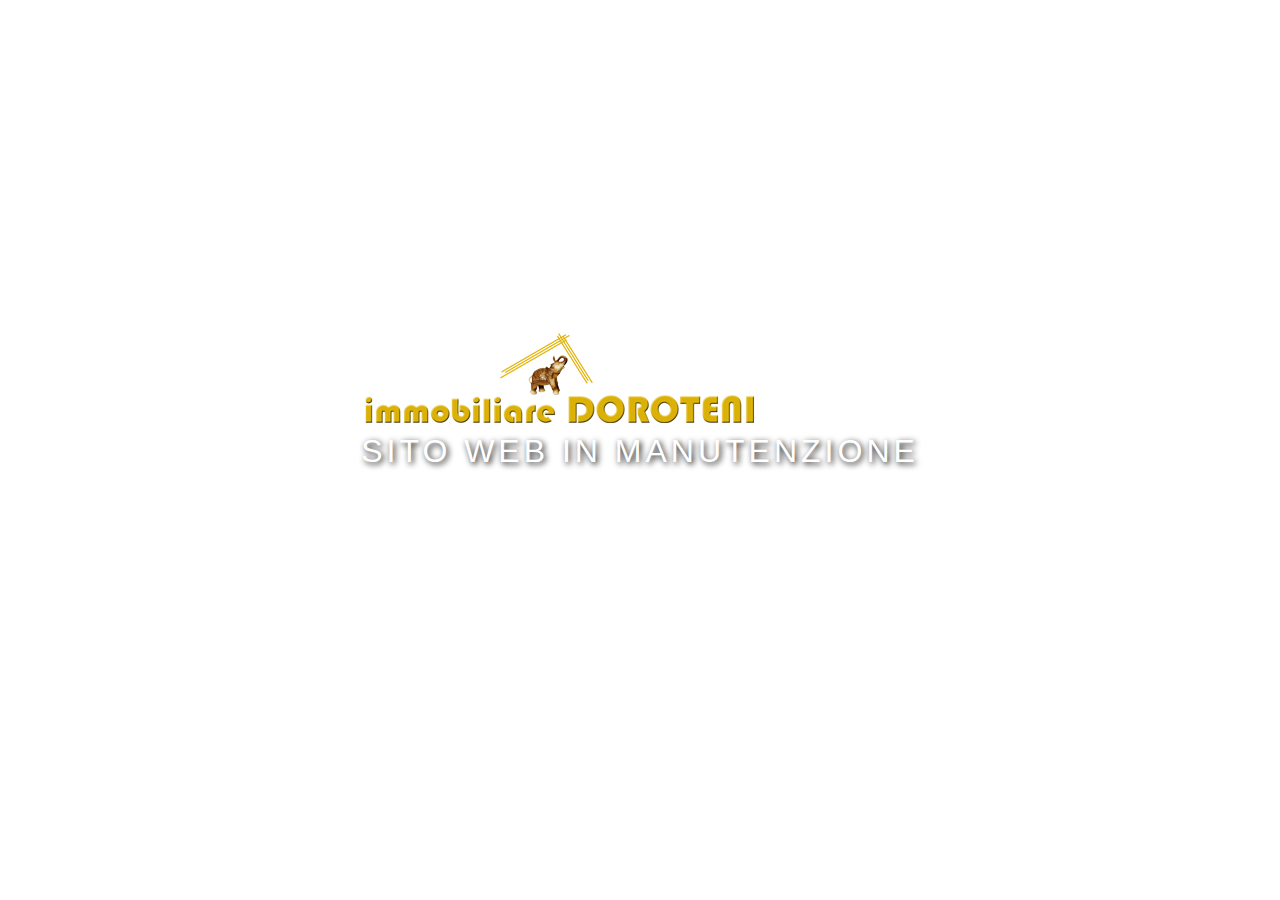
<file: ImmobiliareDoroteniWebApp/index.html>
﻿<!DOCTYPE html>
<html>
<head>
    <meta charset="utf-8" />
    <title>Immobiliare Doroteni</title>
    <link rel="stylesheet" href="css/manutenzione.css">
</head>
<body>
<div class="banner">
    <div class="banner-text">
        <img class="img-responsive" src="img/Logo.png" title="Immobiliare Doroteni" alt="Immobiliare Doroteni" /></a>
        <h3>Sito web in manutenzione</h3>
    </div>
</div>

</body>
</html>
</file>
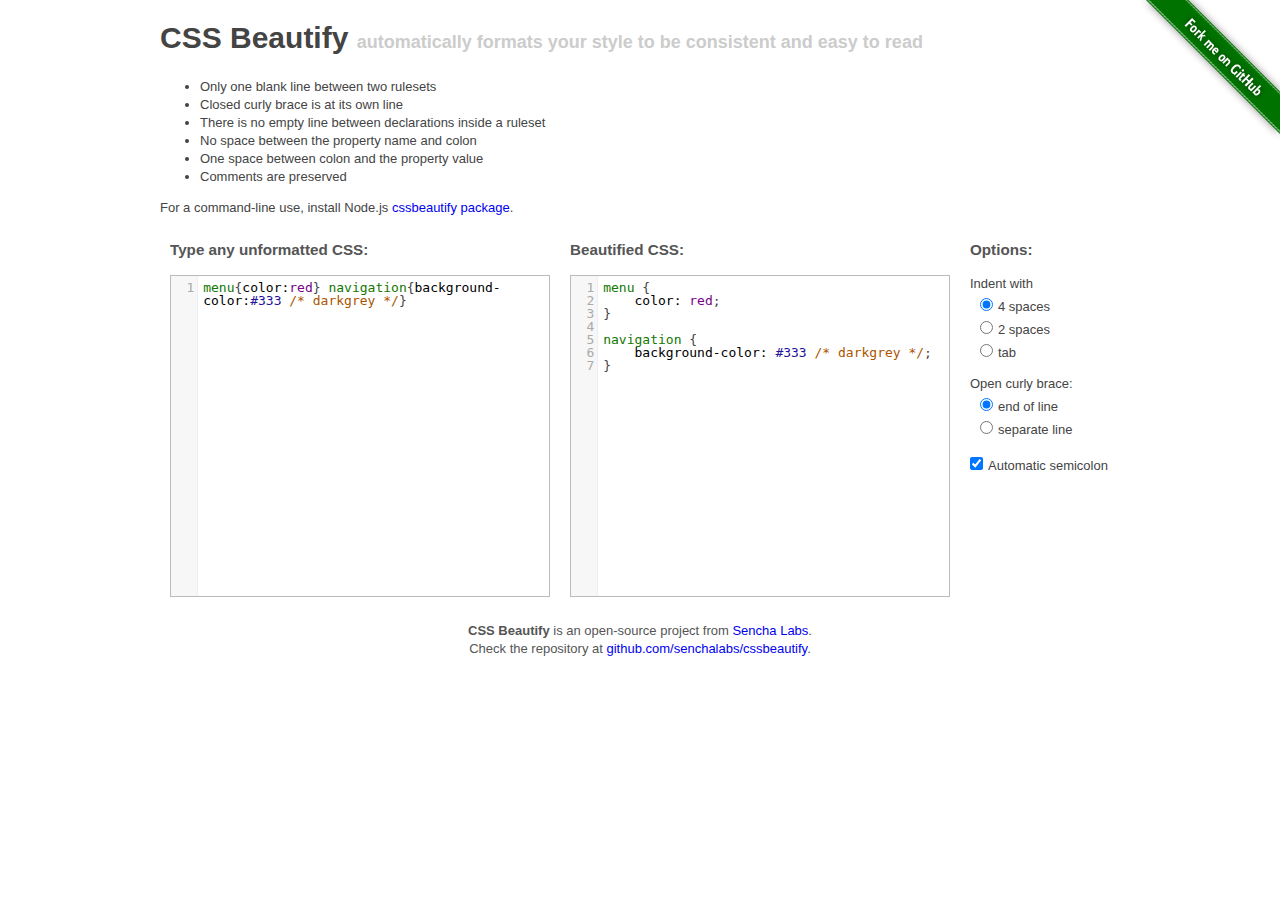
<file: ImmobiliareDoroteniWebApp/Admin/assets/lib/cssbeautify/index.html>
<!DOCTYPE html>
<html lang="en">
<head>
    <meta charset="utf-8">
    <title>CSS Beautify</title>
    <script src="assets/thirdparty/codemirror.js" charset="utf-8"></script>
    <script src="assets/thirdparty/css.js" charset="utf-8"></script>
    <link rel="stylesheet" type="text/css" href="assets/thirdparty/codemirror.css"/>
    <link rel="stylesheet" type="text/css" href="assets/style.css"/>
    <script src="cssbeautify.js" charset="utf-8"></script>
    <script src="assets/format.js" charset="utf-8"></script>
</head>
<body>
<div class="container">

    <h1>CSS Beautify <small>automatically formats your style to be consistent and easy to read</small></h1>
    <ul>
        <li>Only one blank line between two rulesets</li>
        <li>Closed curly brace is at its own line</li>
        <li>There is no empty line between declarations inside a ruleset</li>
        <li>No space between the property name and colon</li>
        <li>One space between colon and the property value</li>
        <li>Comments are preserved</li>
    </ul>

    <p>For a command-line use, install Node.js <a href="https://npmjs.org/package/cssbeautify">cssbeautify package</a>.</p>

    <div class="raw">
        <h3>Type any unformatted CSS:</h3>
        <textarea id="raw" rows="22" autofocus="autofocus" spellcheck="false" onChange='format()' onKeyDown='format()'>menu{color:red} navigation{background-color:#333 /* darkgrey */}</textarea>
    </div>

    <div class="formatted">
        <h3>Beautified CSS:</h3>
        <textarea id="beautified" rows="22" readonly></textarea>
    </div>

    <div class="options">
        <h3>Options:</h3>
        <p>Indent with<br>
        <label><input checked type="radio" name="indent" id="fourspaces" value="fourspaces" onChange='format()'>4 spaces</label><br>
        <label><input type="radio" name="indent" id="twospaces" value="twospaces" onChange='format()'>2 spaces</label><br>
        <label><input type="radio" name="indent" id="tab" value="tab" onChange='format()'>tab</label>
        </p>
        <p>Open curly brace:<br>
        <label><input checked type="radio" name="openbrace" id="openbrace-end-of-line" onChange='format()'>end of line</label><br>
        <label><input type="radio" name="openbrace" id="openbrace-separate-line" onChange='format()'>separate line</label>
        </p>
        <p><label><input checked type="checkbox" name="autosemicolon" id="autosemicolon" onChange='format()'>Automatic semicolon</label></p>
    </div>

    <br clear="all"/>
    <div class="footer"><strong>CSS Beautify</strong> is an open-source project from <a href="http://senchalabs.org">Sencha Labs</a>.<br>Check the repository at <a href="http://github.com/senchalabs/cssbeautify">github.com/senchalabs/cssbeautify</a>.</div>

  <p><a href="http://github.com/senchalabs/cssbeautify"><img style="position: absolute; top: 0; right: 0; border: 0;" src="images/ribbon.png" alt="Fork me on GitHub"></a></p>
  </div>

  <script type="text/javascript">

    if ('senchalabs.github.com' == document.location.hostname) {

      var _gaq = _gaq || [];
      _gaq.push(['_setAccount', 'UA-1396058-12']);
      _gaq.push(['_trackPageview']);

      (function() {
        var ga = document.createElement('script'); ga.type = 'text/javascript'; ga.async = true;
        ga.src = ('https:' == document.location.protocol ? 'https://ssl' : 'http://www') + '.google-analytics.com/ga.js';
        var s = document.getElementsByTagName('script')[0]; s.parentNode.insertBefore(ga, s);
      })();

    }

  </script>

</body>

</html>
</file>
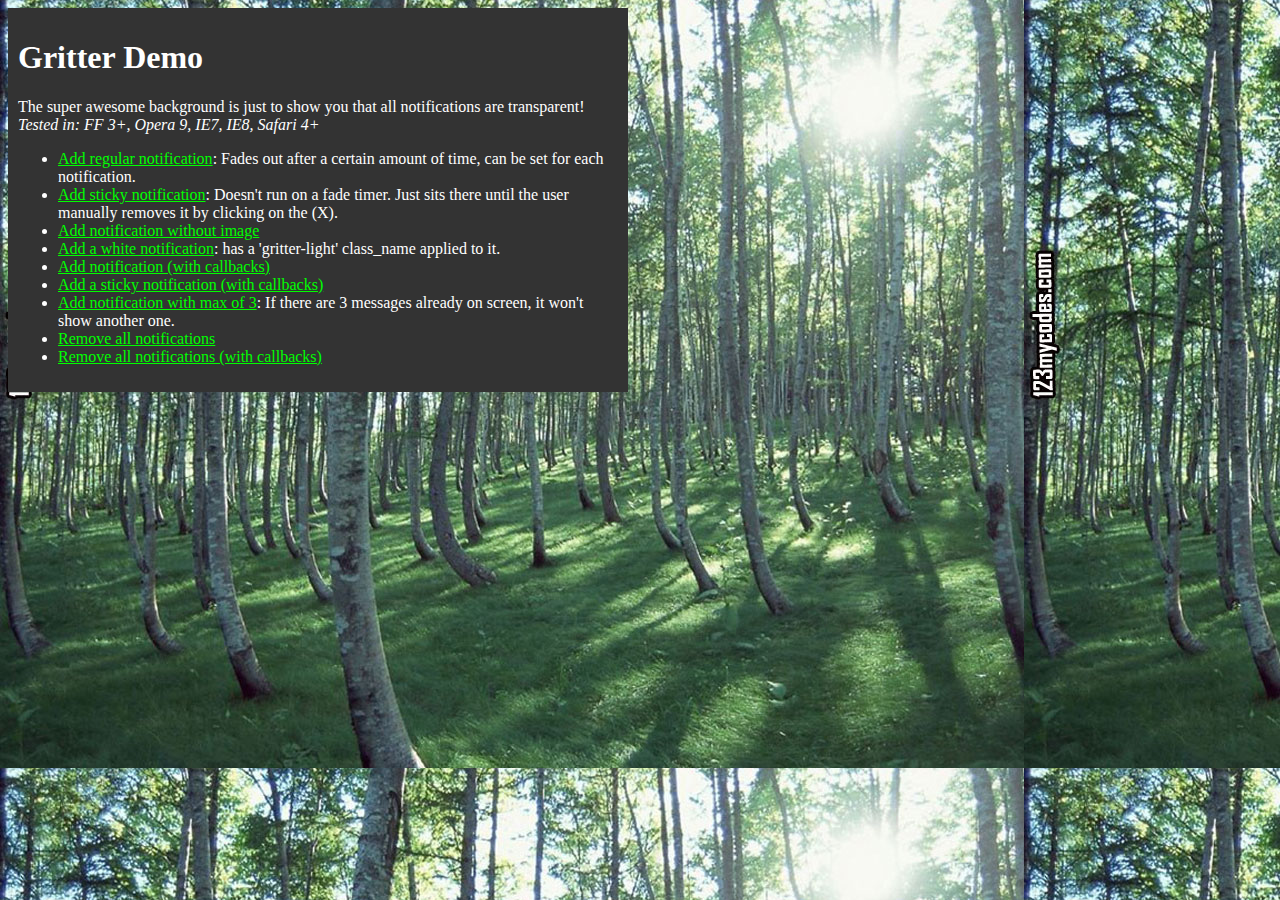
<file: ImmobiliareDoroteniWebApp/Admin/assets/lib/gritter/index.html>
<!DOCTYPE html PUBLIC "-//W3C//DTD XHTML 1.0 Transitional//EN" "http://www.w3.org/TR/xhtml1/DTD/xhtml1-transitional.dtd">
<html xmlns="http://www.w3.org/1999/xhtml">
<head>
<title>Gritter demo for jQuery - boedesign.com</title>
<meta http-equiv="Content-Type" content="text/html; charset=utf-8" />
<link rel="stylesheet" type="text/css" href="css/jquery.gritter.css" />
<script type="text/javascript" src="http://www.google.com/jsapi"></script>
<script type="text/javascript">google.load('jquery', '1.7.1');</script>
<script type="text/javascript" src="js/jquery.gritter.js"></script>
<style type="text/css">
	body {
		background:#222 url(images/trees.jpg);
		color:#fff;
	}
	a {
		color:#00ff00;
	}
	#container {
		width:600px;
		background:#333;
		padding:10px;
	}
</style>
</head>


<body>
<div id="container">
	<h1>Gritter Demo</h1>
	<p>
		The super awesome background is just to show you that all notifications are transparent!
		<em>Tested in: FF 3+, Opera 9, IE7, IE8, Safari 4+</em>
	</p>
	<ul>
		<li>
			<a href="#" id="add-regular">Add regular notification</a>: Fades out after a certain amount of time, can be set for each notification.
		</li>
		<li>
			<a href="#" id="add-sticky">Add sticky notification</a>: Doesn't run on a fade timer.  Just sits there until the user manually removes it by clicking on the (X).
		</li>
		<li>
			<a href="#" id="add-without-image">Add notification without image</a>
		</li>
        <li>
            <a href="#" id="add-gritter-light">Add a white notification</a>: has a 'gritter-light' class_name applied to it.
        </li>
		<li>
			<a href="#" id="add-with-callbacks">Add notification (with callbacks)</a>
		</li>
		<li>
			<a href="#" id="add-sticky-with-callbacks">Add a sticky notification (with callbacks)</a>
		</li>
        <li>
            <a href="#" id="add-max">Add notification with max of 3</a>: If there are 3 messages already on screen, it won't show another one.
        </li>
		<li>
			<a href="#" id="remove-all">Remove all notifications</a>
		</li>
		<li>
			<a href="#" id="remove-all-with-callbacks">Remove all notifications (with callbacks)</a>
		</li>
	</ul>
</div>

<script type="text/javascript">

	$(function(){

		// global setting override
        /*
		$.extend($.gritter.options, {
		    class_name: 'gritter-light', // for light notifications (can be added directly to $.gritter.add too)
		    position: 'bottom-left', // possibilities: bottom-left, bottom-right, top-left, top-right
			fade_in_speed: 100, // how fast notifications fade in (string or int)
			fade_out_speed: 100, // how fast the notices fade out
			time: 3000 // hang on the screen for...
		});
        */

		$('#add-sticky').click(function(){

			var unique_id = $.gritter.add({
				// (string | mandatory) the heading of the notification
				title: 'This is a sticky notice!',
				// (string | mandatory) the text inside the notification
				text: 'Lorem ipsum dolor sit amet, consectetur adipiscing elit. Vivamus eget tincidunt velit. Cum sociis natoque penatibus et <a href="#" style="color:#ccc">magnis dis parturient</a> montes, nascetur ridiculus mus.',
				// (string | optional) the image to display on the left
				image: 'http://s3.amazonaws.com/twitter_production/profile_images/132499022/myface_bigger.jpg',
				// (bool | optional) if you want it to fade out on its own or just sit there
				sticky: true,
				// (int | optional) the time you want it to be alive for before fading out
				time: '',
				// (string | optional) the class name you want to apply to that specific message
				class_name: 'my-sticky-class'
			});

			// You can have it return a unique id, this can be used to manually remove it later using
			/*
			setTimeout(function(){

				$.gritter.remove(unique_id, {
					fade: true,
					speed: 'slow'
				});

			}, 6000)
			*/

			return false;

		});

		$('#add-regular').click(function(){

			$.gritter.add({
				// (string | mandatory) the heading of the notification
				title: 'This is a regular notice!',
				// (string | mandatory) the text inside the notification
				text: 'This will fade out after a certain amount of time. Vivamus eget tincidunt velit. Cum sociis natoque penatibus et <a href="#" style="color:#ccc">magnis dis parturient</a> montes, nascetur ridiculus mus.',
				// (string | optional) the image to display on the left
				image: 'http://a0.twimg.com/profile_images/59268975/jquery_avatar_bigger.png',
				// (bool | optional) if you want it to fade out on its own or just sit there
				sticky: false,
				// (int | optional) the time you want it to be alive for before fading out
				time: ''
			});

			return false;

		});

        $('#add-max').click(function(){

            $.gritter.add({
                // (string | mandatory) the heading of the notification
                title: 'This is a notice with a max of 3 on screen at one time!',
                // (string | mandatory) the text inside the notification
                text: 'This will fade out after a certain amount of time. Vivamus eget tincidunt velit. Cum sociis natoque penatibus et <a href="#" style="color:#ccc">magnis dis parturient</a> montes, nascetur ridiculus mus.',
                // (string | optional) the image to display on the left
                image: 'http://a0.twimg.com/profile_images/59268975/jquery_avatar_bigger.png',
                // (bool | optional) if you want it to fade out on its own or just sit there
                sticky: false,
                // (function) before the gritter notice is opened
                before_open: function(){
                    if($('.gritter-item-wrapper').length == 3)
                    {
                        // Returning false prevents a new gritter from opening
                        return false;
                    }
                }
            });

            return false;

        });

		$('#add-without-image').click(function(){

			$.gritter.add({
				// (string | mandatory) the heading of the notification
				title: 'This is a notice without an image!',
				// (string | mandatory) the text inside the notification
				text: 'This will fade out after a certain amount of time. Vivamus eget tincidunt velit. Cum sociis natoque penatibus et <a href="#" style="color:#ccc">magnis dis parturient</a> montes, nascetur ridiculus mus.'
			});

			return false;
		});

        $('#add-gritter-light').click(function(){

            $.gritter.add({
                // (string | mandatory) the heading of the notification
                title: 'This is a light notification',
                // (string | mandatory) the text inside the notification
                text: 'Just add a "gritter-light" class_name to your $.gritter.add or globally to $.gritter.options.class_name',
                class_name: 'gritter-light'
            });

            return false;
        });

		$('#add-with-callbacks').click(function(){

			$.gritter.add({
				// (string | mandatory) the heading of the notification
				title: 'This is a notice with callbacks!',
				// (string | mandatory) the text inside the notification
				text: 'The callback is...',
				// (function | optional) function called before it opens
				before_open: function(){
					alert('I am called before it opens');
				},
				// (function | optional) function called after it opens
				after_open: function(e){
					alert("I am called after it opens: \nI am passed the jQuery object for the created Gritter element...\n" + e);
				},
				// (function | optional) function called before it closes
				before_close: function(e, manual_close){
                    var manually = (manual_close) ? 'The "X" was clicked to close me!' : '';
					alert("I am called before it closes: I am passed the jQuery object for the Gritter element... \n" + manually);
				},
				// (function | optional) function called after it closes
				after_close: function(e, manual_close){
                    var manually = (manual_close) ? 'The "X" was clicked to close me!' : '';
					alert('I am called after it closes. ' + manually);
				}
			});

			return false;
		});

		$('#add-sticky-with-callbacks').click(function(){

			$.gritter.add({
				// (string | mandatory) the heading of the notification
				title: 'This is a sticky notice with callbacks!',
				// (string | mandatory) the text inside the notification
				text: 'Sticky sticky notice.. sticky sticky notice...',
				// Stickeh!
				sticky: true,
				// (function | optional) function called before it opens
				before_open: function(){
					alert('I am a sticky called before it opens');
				},
				// (function | optional) function called after it opens
				after_open: function(e){
					alert("I am a sticky called after it opens: \nI am passed the jQuery object for the created Gritter element...\n" + e);
				},
				// (function | optional) function called before it closes
				before_close: function(e){
					alert("I am a sticky called before it closes: I am passed the jQuery object for the Gritter element... \n" + e);
				},
				// (function | optional) function called after it closes
				after_close: function(){
					alert('I am a sticky called after it closes');
				}
			});

			return false;

		});

		$("#remove-all").click(function(){

			$.gritter.removeAll();
			return false;

		});

		$("#remove-all-with-callbacks").click(function(){

			$.gritter.removeAll({
				before_close: function(e){
					alert("I am called before all notifications are closed.  I am passed the jQuery object containing all  of Gritter notifications.\n" + e);
				},
				after_close: function(){
					alert('I am called after everything has been closed.');
				}
			});
			return false;

		});


	});
</script>

</body>
</html>
</file>
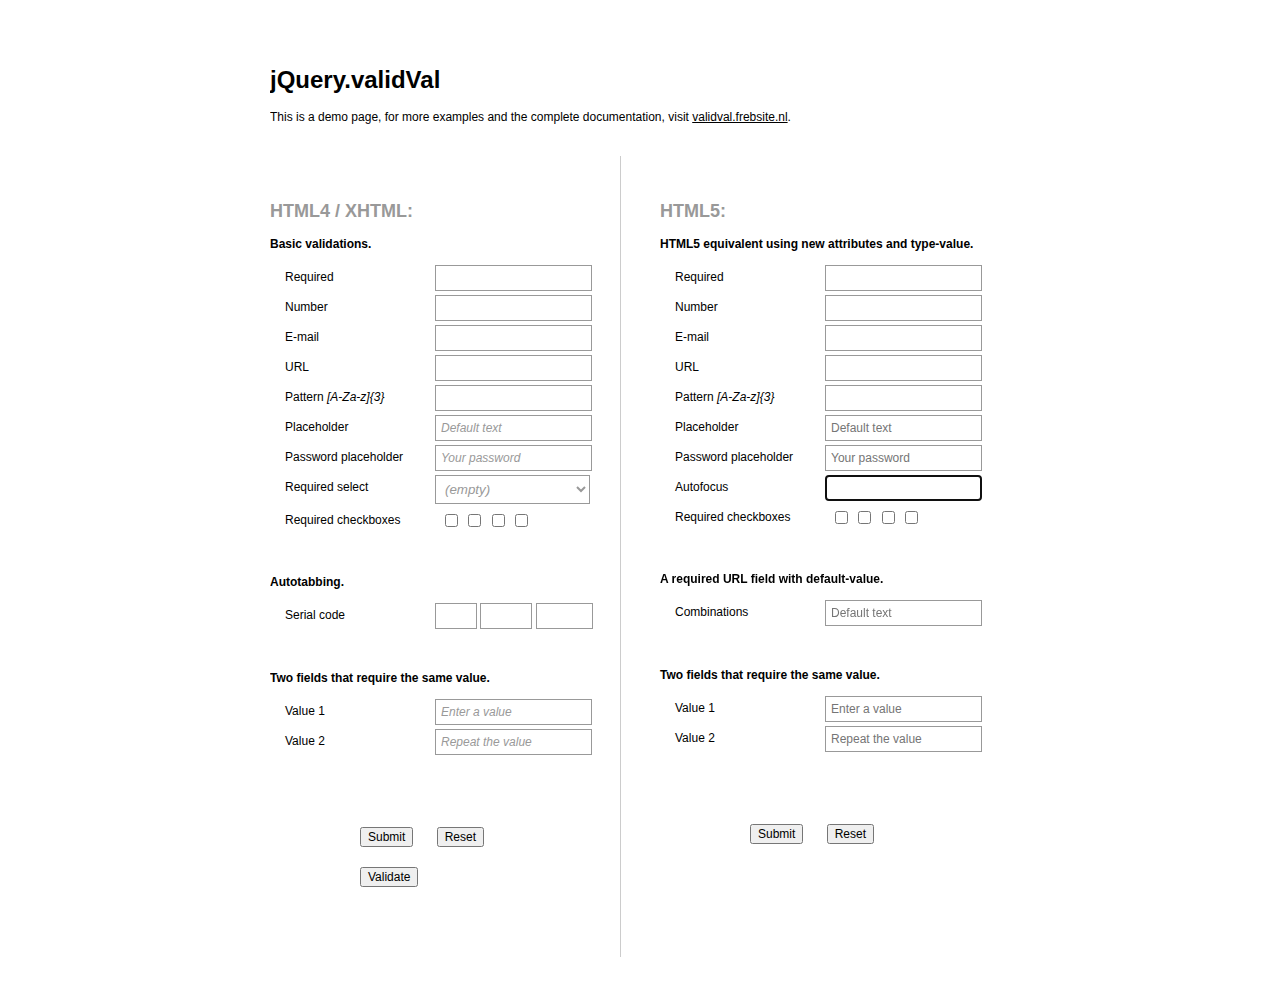
<file: ImmobiliareDoroteniWebApp/Admin/assets/lib/validVal/index.html>
<!DOCTYPE html><html xmlns="http://www.w3.org/1999/xhtml">	<head>		<meta http-equiv="content-type" content="text/html;charset=iso-8859-1" />		<title>validVal</title>		<script type="text/javascript" src="http://code.jquery.com/jquery-1.9.1.js"></script>		<script type="text/javascript" src="src/js/jquery.validVal.js"></script>		<script type="text/javascript" src="src/js/jquery.validVal-customValidations.js"></script>		<script type="text/javascript" src="src/js/jquery.validVal-debugger.js"></script>		<script type="text/javascript">			$(function() {				$('form[name="form1"]').validVal().validValDebug();				$('form[name="form2"]').validVal();			});		</script>		<style type="text/css" media="all">			* {				color: #000;			}			input[type='text'],			input[type='password'],			input[type='number'],			input[type='email'],			input[type='url'],			textarea, select			{ 				background-color: #fff; 				border: solid 1px #999;				width: 145px;				padding: 5px;			}			textarea			{				height: 100px; 			}			select			{ 				width: 155px; 			}			input[maxlength='3'] {	width: 30px;	}			input[maxlength='4'] {	width: 40px;	}			input[maxlength='5'] {	width: 45px;	}			input[type='text'].focus,			input[type='password'].focus,			input[type='number'].focus,			input[type='email'].focus,			input[type='url'].focus,			textarea.focus,			select.focus			{ 				border-color: #000; 			}			input[type='text'].inactive,			input[type='number'].inactive,			input[type='email'].inactive,			input[type='url'].inactive,			textarea.inactive,			select.inactive,			option.inactive			{				color: #999;				font-style: italic;			}			input[type='text'].invalid,			input[type='password'].invalid,			input[type='number'].invalid,			input[type='email'].invalid,			input[type='url'].invalid, 			textarea.invalid, select.invalid			{				border-color: red;			}						span.checkbox-container			{				border: 1px solid transparent;				display: block;				width: 145px;				padding: 2px 5px;				float: left;			}			span.checkbox-container.invalid			{				border-color: red;			}			select.inactive option			{				color: #000;				font-style: normal;			}			select option.inactive,			select.inactive option.inactive			{				color: #999;				font-style: italic;			}						input[type='submit'] 			{				margin: 0 20px 0 90px;			}			body, p, input			{				font-family: Arial, Helvetica, sans-serif;				font-size: 12px;			}			h2 			{				color: #999;			}			body > div 			{				width: 740px;				margin: 50px auto 0 auto;				overflow: hidden;			}			.column			{				padding: 30px 0 50px 0;				margin: 20px 0;				width: 350px;				float: left;			}			.column.right			{				float: right;			}			.column.left			{				border-right: 1px solid #ccc;			}			.column div			{				padding: 2px 0;			}			.column div:after			{				content: '';				display: block;				clear: both;			}			label			{				width: 150px;				padding: 5px 0 0 15px;				display: block;				float: left;			}		</style>	</head>	<body>		<div>			<h1>jQuery.validVal</h1>			<p>This is a demo page, for more examples and the complete documentation, visit <a href="http://validval.frebsite.nl" target="_blank">validval.frebsite.nl</a>.</p>			<form class="column left" name="form1">				<h2>HTML4 / XHTML:</h2>				<p><strong>Basic validations.</strong></p>				<div>					<label for="i1">Required</label>					<input id="i1" name="required" type="text" value="" class="required" size="24" />				</div>				<div>					<label for="i2">Number</label>					<input id="i2" name="number" type="text" value="" class="number" size="24" />				</div>				<div>					<label for="i3">E-mail</label>					<input id="i3" name="email" type="text" value="" class="email" size="24" />				</div>				<div>					<label for="i4">URL</label>					<input id="i4" name="url" type="text" value="" class="url" size="24" />				</div>				<div>					<label for="i5">Pattern <em>[A-Za-z]{3}</em></label>					 <input id="i5" name="pattern" type="text" value="" alt="/[A-Za-z]{3}/" class="pattern" size="24" />				</div>				<div>					<label for="i6">Placeholder</label>					<input id="i6" name="placeholder" type="text" value="Default text" class="placeholder" size="24" />				</div>				<div>					<label for="i7">Password placeholder</label>					<input id="i7" name="password" type="password" value="Your password" class="placeholder" size="24" />				</div>				<div>					<label for="i8">Required select</label>					<select id="i8" class="required placeholder" name="select" size="1">						<option value="">(empty)</option>						<option value="a">A</option>						<option value="b">B</option>						<option value="c">C</option>						<option value="d">D</option>					</select>				</div>				<div>					<label for="i9">Required checkboxes</label>					<span class="checkbox-container">						<input type="checkbox" class="requiredgroup:cbx" name="cbx1" value="a" id="i9" />						<input type="checkbox" class="requiredgroup:cbx" name="cbx2" value="b" />						<input type="checkbox" class="requiredgroup:cbx" name="cbx3" value="c" />						<input type="checkbox" class="requiredgroup:cbx" name="cbx4" value="d" />					</span>				</div>				<br />				<br />				<p><strong>Autotabbing.</strong></p>				<div>					<label for="i10">Serial code</label>					<input name="serial1" type="text" value="" size="3" maxlength="3" tabindex="1" class="autotab" id="i10" />					<input name="serial2" type="text" value="" size="4" maxlength="4" tabindex="2" class="autotab" />					<input name="serial3" type="text" value="" size="5" maxlength="5" tabindex="3" />				</div>				<br />				<br />				<p><strong>Two fields that require the same value.</strong></p>				<div>					<label for="i11">Value 1</label>					<input id="i11" name="value1" type="text" value="Enter a value" class="placeholder" size="24" />				</div>				<div>					<label for="i12">Value 2</label>					<input id="i12" name="value2" type="text" value="Repeat the value" class="placeholder corresponding:value1" size="24" />				</div>				<br />				<br />				<br />				<br />				<br />				<input type="submit" value="Submit" />				<input type="reset" value="Reset" />			</form>			<form class="column right" name="form2">				<h2>HTML5:</h2>				<p><strong>HTML5 equivalent using new attributes and type-value.</strong></p>				<div>					<label for="i51">Required</label>					<input id="i51" name="required5" required type="text" value="" size="24" />				</div>				<div>					<label for="i52">Number</label>					<input id="i52" name="number5" type="number" value="" size="24" />				</div>				<div>					<label for="i53">E-mail</label>					<input id="i53" name="email5" type="email" value="" size="24" />				</div>				<div>					<label for="i54">URL</label>					<input id="i54" name="url5" type="url" value="" size="24" />				</div>				<div>					<label for="i55">Pattern <em>[A-Za-z]{3}</em></label>					<input id="i55" name="pattern5" pattern="[A-Za-z]{3}" type="text" value="" size="24" />				</div>				<div>					<label for="i56">Placeholder</label>					<input id="i56" name="placeholder5" placeholder="Default text" type="text" value="" size="24" />				</div>				<div>					<label for="i57">Password placeholder</label>					<input id="i57" name="password5" placeholder="Your password" type="password" value="" size="24" />				</div>				<div>					<label for="i58">Autofocus</label>					<input id="i58" name="autofocus5" autofocus type="text" value="" size="24" />				</div>				<div>					<label for="i59">Required checkboxes</label>					<span class="checkbox-container">						<input type="checkbox" data-vv-requiredgroup="cbx5" name="cbx51" value="a" id="i59" />						<input type="checkbox" data-vv-requiredgroup="cbx5" name="cbx52" value="b" />						<input type="checkbox" data-vv-requiredgroup="cbx5" name="cbx53" value="c" />						<input type="checkbox" data-vv-requiredgroup="cbx5" name="cbx54" value="d" />					</span>				</div>				<br />				<br />					<p><strong>A required URL field with default-value.</strong></p>					<div>						<label for="i60">Combinations</label>						<input id="i60" name="combinations5" type="url" placeholder="Default text" required size="24" />					</div>				<br />				<br />				<p><strong>Two fields that require the same value.</strong></p>				<div>					<label for="i61">Value 1</label>					<input id="i61" name="value51" type="text" placeholder="Enter a value" value="" size="24" />				</div>				<div>					<label for="i62">Value 2</label>					<input id="i62" name="value52" type="text" placeholder="Repeat the value" value="" data-vv-corresponding="value51" size="24" />				</div>				<br />				<br />				<br />				<br />				<br />				<input type="submit" value="Submit" />				<input type="reset" value="Reset" />			</form>		</div>	</body></html>
</file>
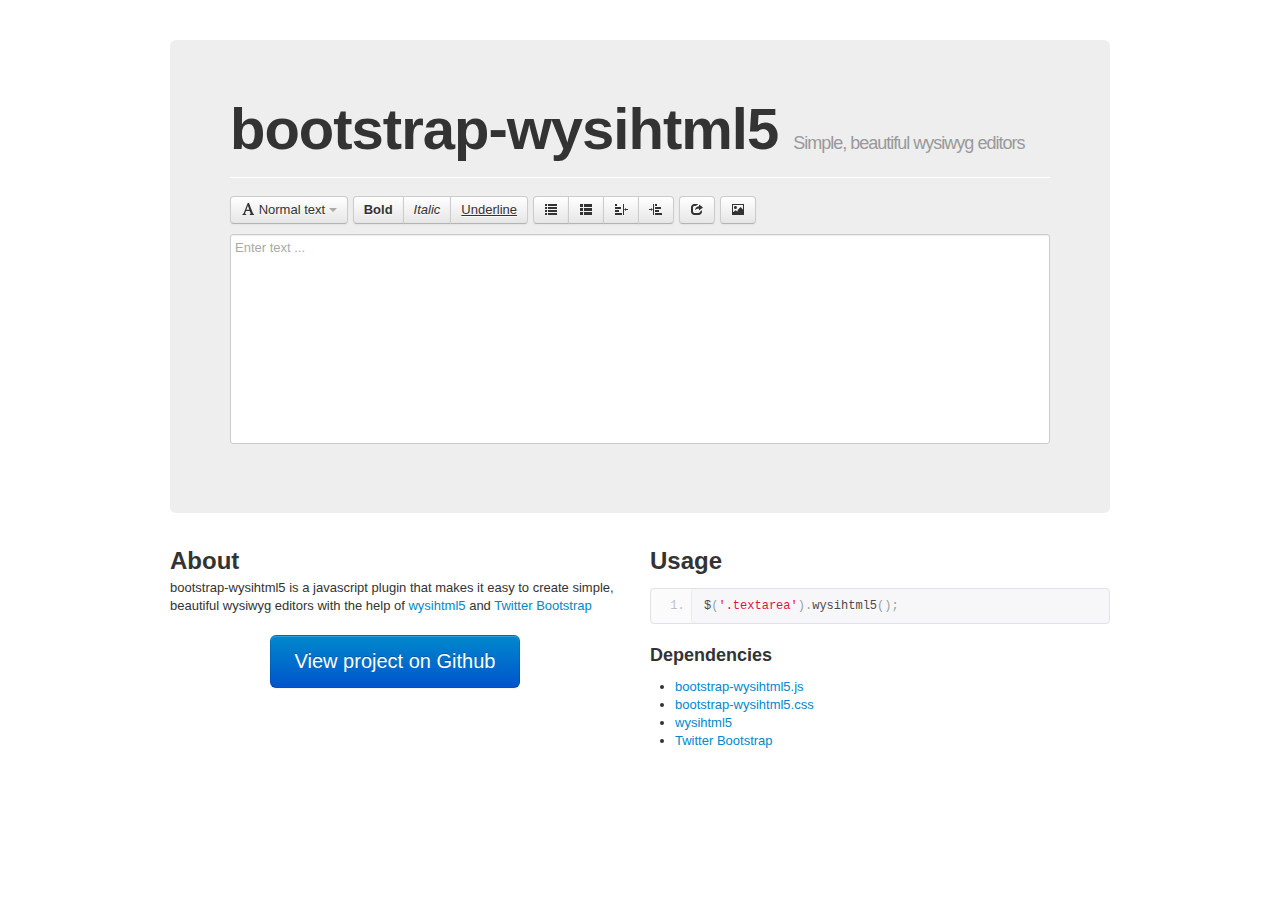
<file: ImmobiliareDoroteniWebApp/Admin/assets/lib/wysihtml5/index.html>
<!DOCTYPE html>
<html>
<head>
<meta http-equiv="X-UA-Compatible" content="IE=Edge">
<meta charset="utf-8">

<title>bootstrap-wysihtml5</title>


<link rel="stylesheet" type="text/css" href="lib/css/bootstrap.min.css"></link>
<link rel="stylesheet" type="text/css" href="lib/css/prettify.css"></link>
<link rel="stylesheet" type="text/css" href="src/bootstrap-wysihtml5.css"></link>

<style type="text/css" media="screen">
	.btn.jumbo {
		font-size: 20px;
		font-weight: normal;
		padding: 14px 24px;
		margin-right: 10px;
		-webkit-border-radius: 6px;
		-moz-border-radius: 6px;
		border-radius: 6px;
	}
</style>

<script type="text/javascript">

  var _gaq = _gaq || [];
  _gaq.push(['_setAccount', 'UA-30181385-1']);
  _gaq.push(['_trackPageview']);

  (function() {
    var ga = document.createElement('script'); ga.type = 'text/javascript'; ga.async = true;
    ga.src = ('https:' == document.location.protocol ? 'https://ssl' : 'http://www') + '.google-analytics.com/ga.js';
    var s = document.getElementsByTagName('script')[0]; s.parentNode.insertBefore(ga, s);
  })();

</script>
</head>
<body>
<div class="container">
	<div class="hero-unit" style="margin-top:40px">
		<h1 style="font-size:58px">bootstrap-wysihtml5 <small>Simple, beautiful wysiwyg editors</small></h1>
		<hr/>
		<textarea class="textarea" placeholder="Enter text ..." style="width: 810px; height: 200px"></textarea>
	</div>
	
	<div class="row">
		<div class="span6">
	        <h2>About</h2>
	        <p>
				bootstrap-wysihtml5 is a javascript plugin that makes it easy to create simple, beautiful wysiwyg editors with the help of <a href="https://github.com/xing/wysihtml5">wysihtml5</a> and <a href="http://twitter.github.com/bootstrap/">Twitter Bootstrap</a>
			</p>
			
			<p style="text-align:center; margin-top:20px">
				<a class="btn btn-large btn-primary jumbo" href="https://github.com/jhollingworth/bootstrap-wysihtml5/">View project on Github</a>
			</p>
		</div>
		<div class="span6" >
			<h2>Usage</h2>


		    <p>
				<pre class="prettyprint linenums">$('.textarea').wysihtml5();</pre>     
			</p>
		
			<h3>Dependencies</h3>
	        <p>
				<ul>
					<li><a href="https://raw.github.com/jhollingworth/bootstrap-wysihtml5/master/src/bootstrap-wysihtml5.js">bootstrap-wysihtml5.js</a></li>
					<li><a href="https://raw.github.com/jhollingworth/bootstrap-wysihtml5/master/src/bootstrap-wysihtml5.css">bootstrap-wysihtml5.css</a></li>
					<li><a href="https://github.com/xing/wysihtml5">wysihtml5</a></li>
					<li><a href="http://twitter.github.com/bootstrap/">Twitter Bootstrap</a></li>
				</ul>
	    	</p> 
		</div>
	</div>
</div>


<script src="lib/js/wysihtml5-0.3.0.js"></script>
<script src="lib/js/jquery-1.7.2.min.js"></script>
<script src="lib/js/prettify.js"></script>
<script src="lib/js/bootstrap.min.js"></script>
<script src="src/bootstrap-wysihtml5.js"></script>

<script>
	$('.textarea').wysihtml5();
</script>

<script type="text/javascript" charset="utf-8">
	$(prettyPrint);
</script>

</body>
</html>
</file>
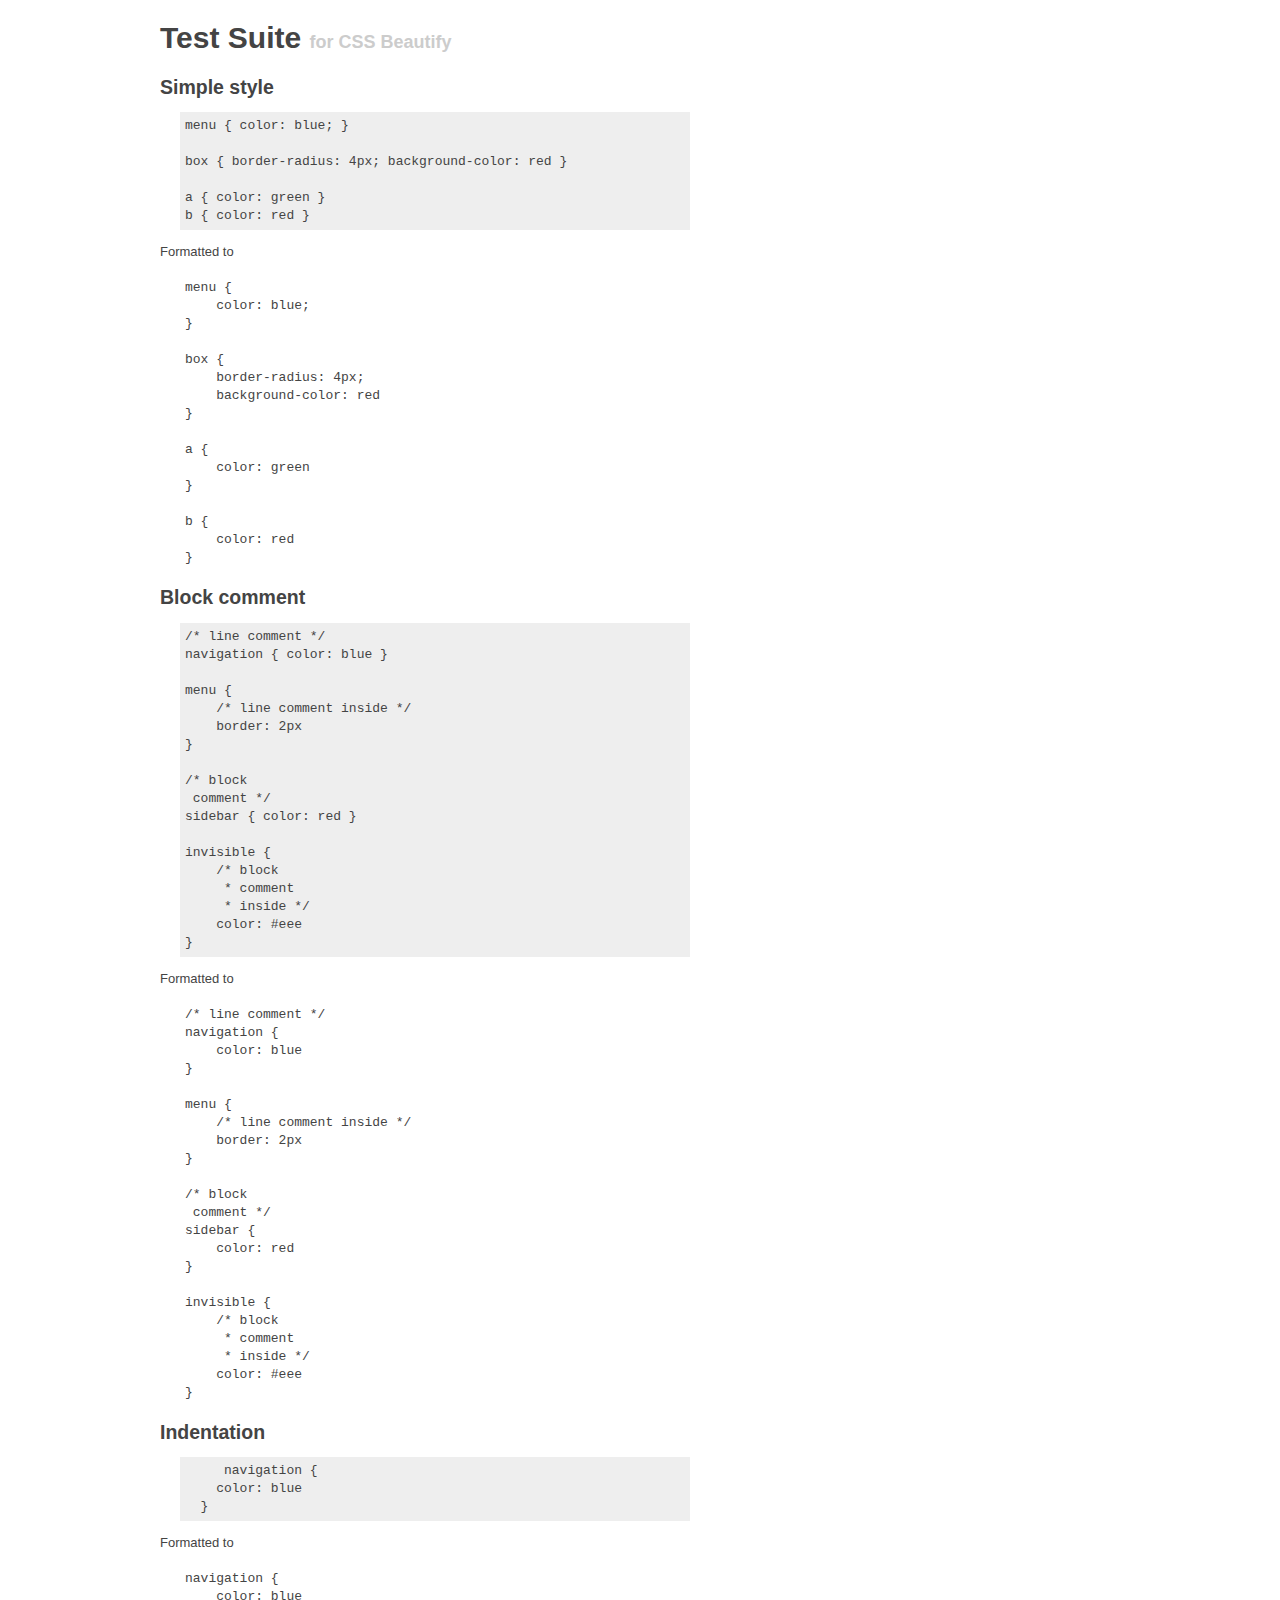
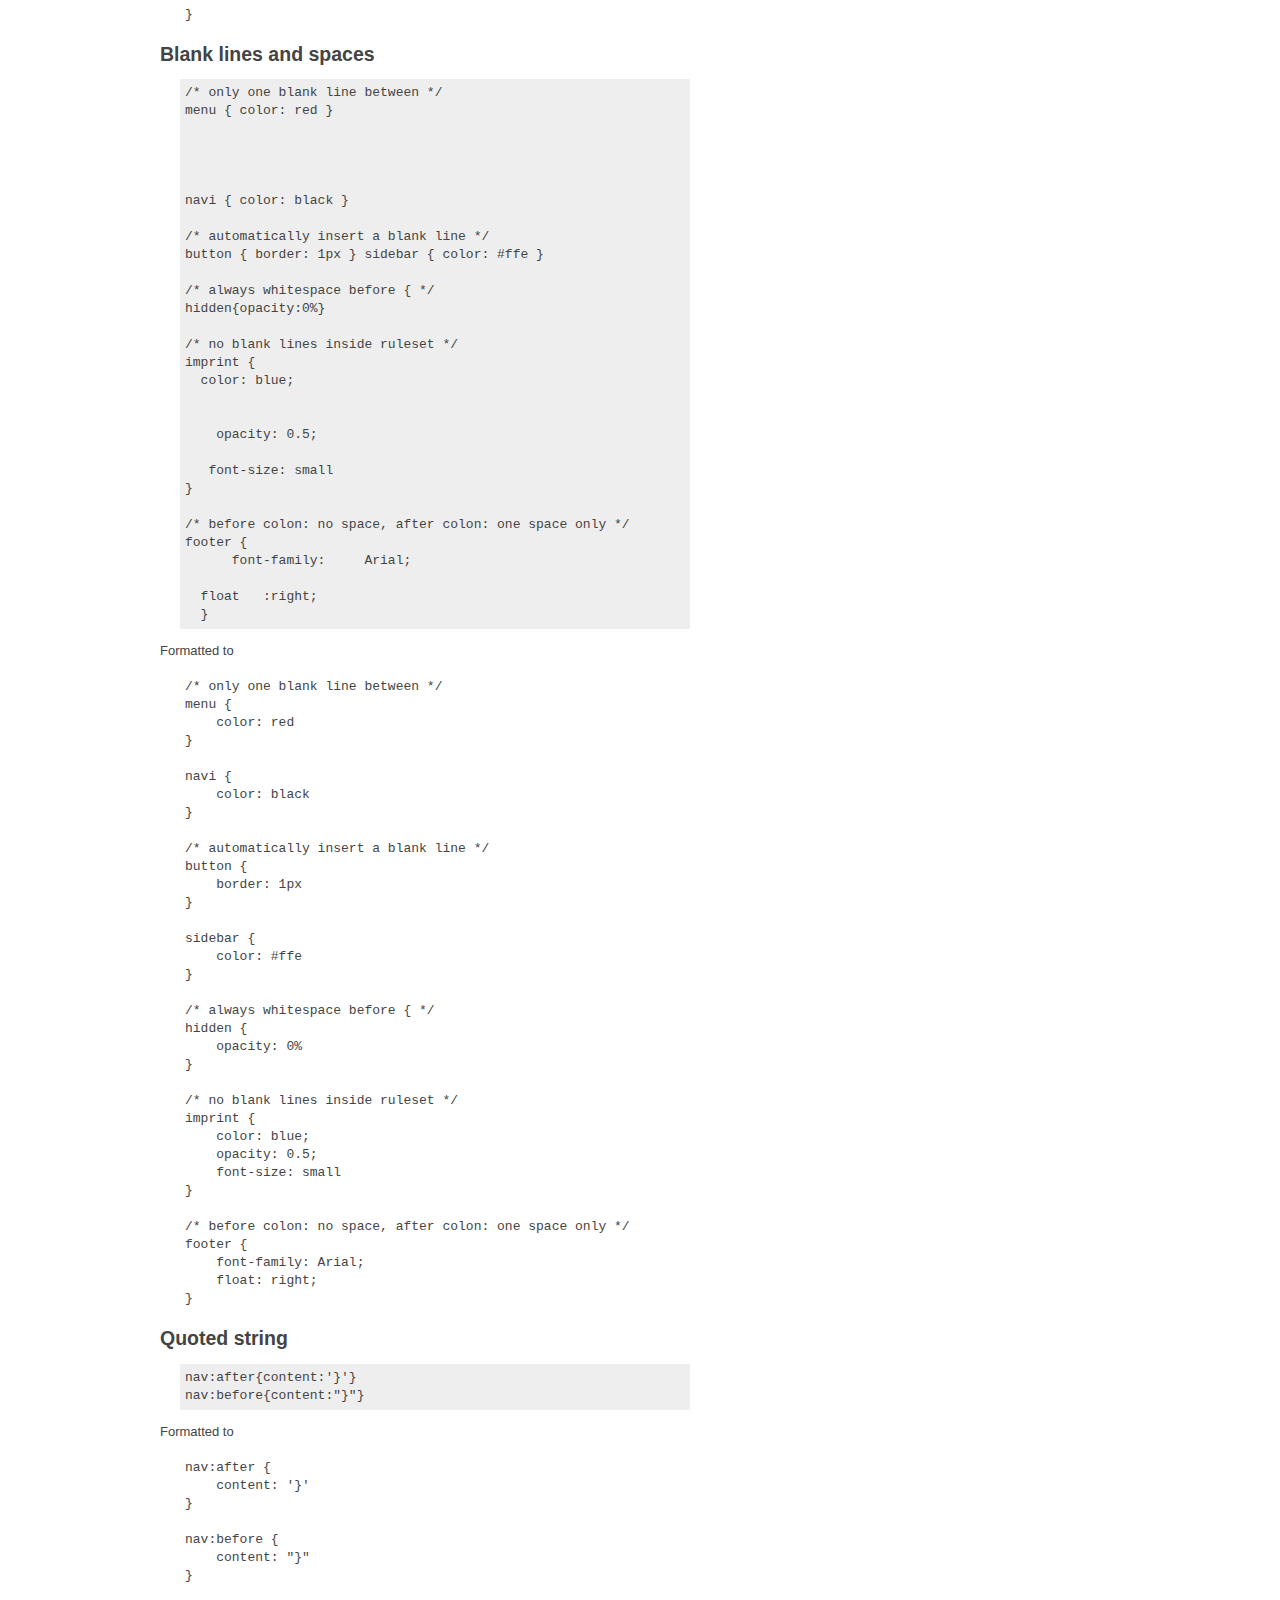
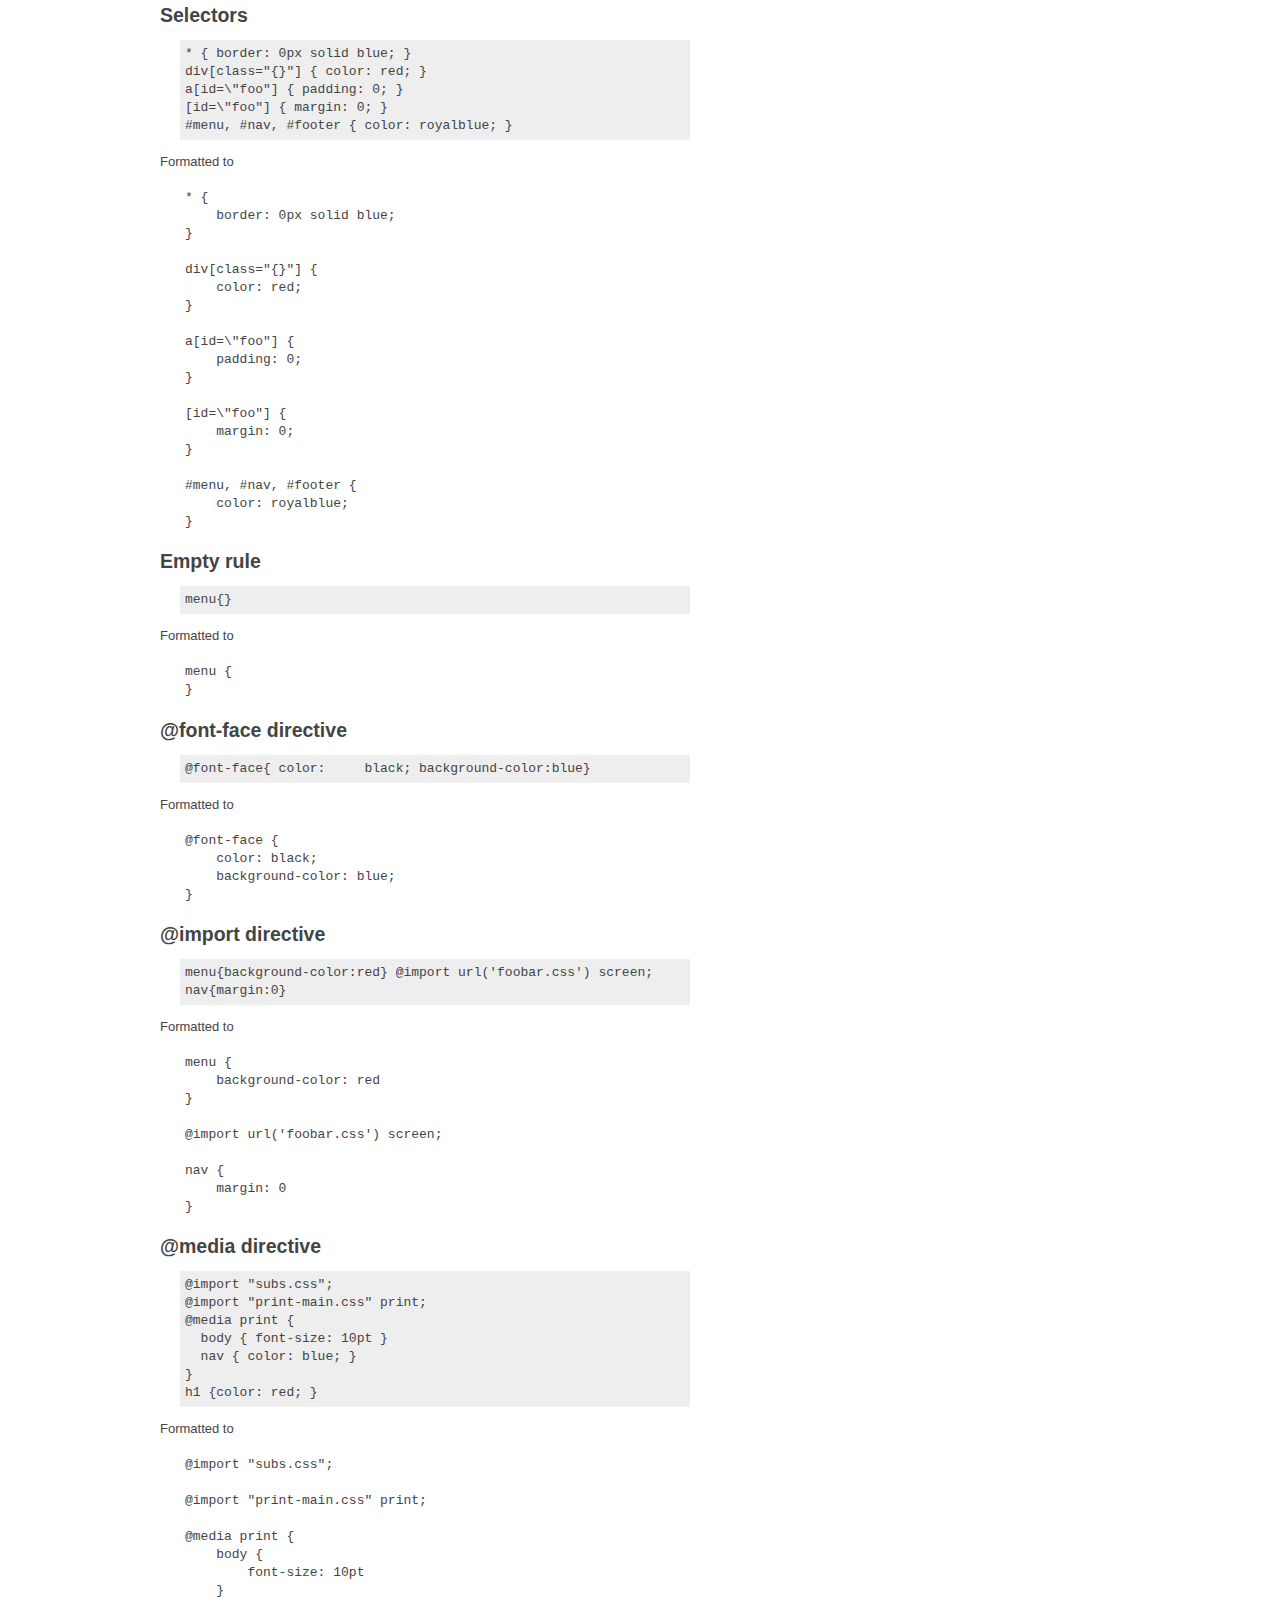
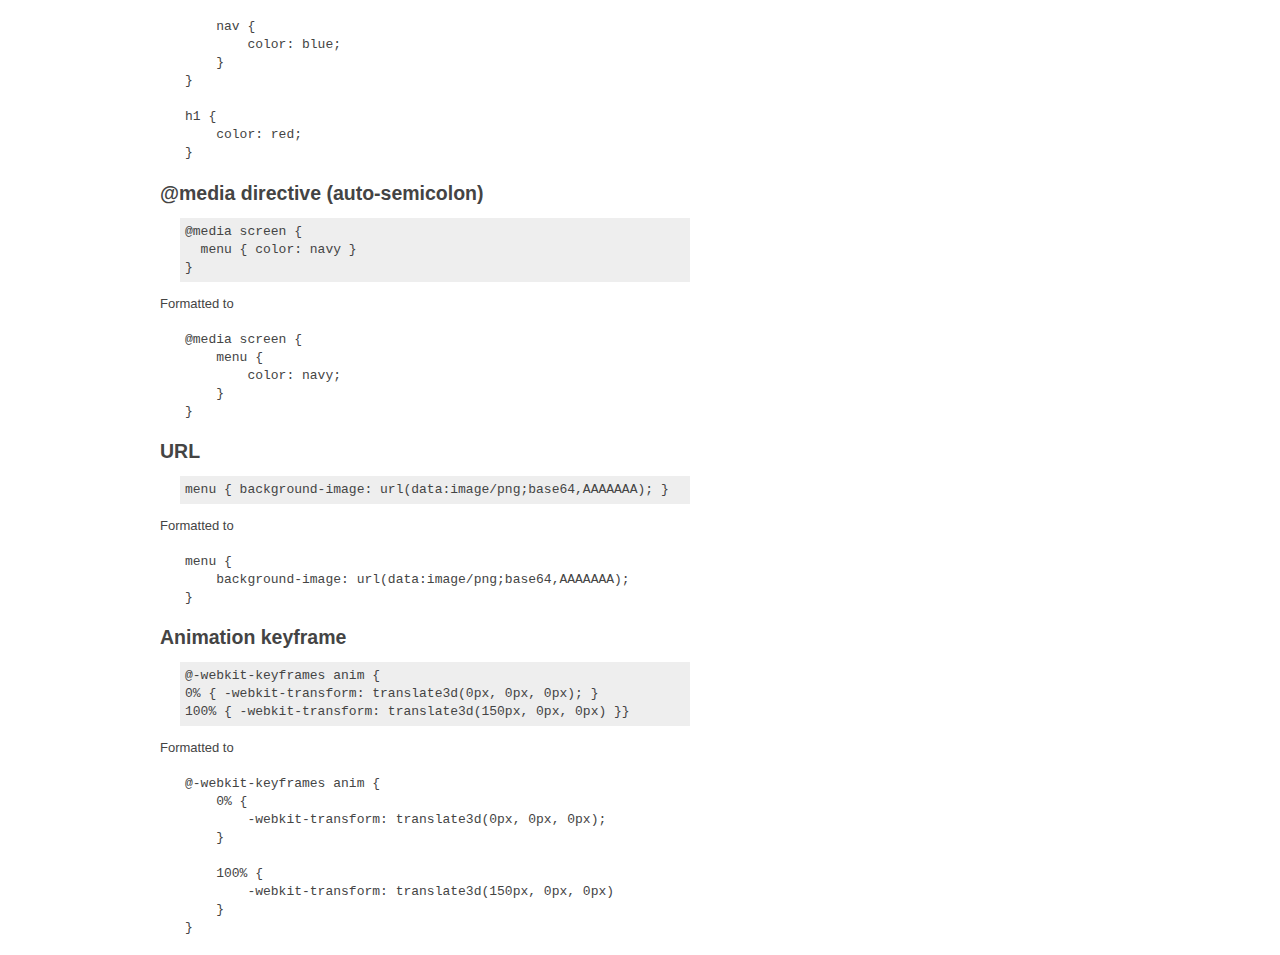
<file: ImmobiliareDoroteniWebApp/Admin/assets/lib/cssbeautify/test/index.html>
<!DOCTYPE html>
<html lang="en">
<head>
<meta charset="utf-8">
<title>Test Suite for CSS Beautify</title>
<link rel="stylesheet" type="text/css" href="../assets/style.css"/>
<script src="../cssbeautify.js" charset="utf-8"></script>
<script src="test.js" charset="utf-8"></script>
<script src="runner.js" charset="utf-8"></script>
<style>
pre {
    margin-left: 20px;
    padding: 5px;
    display: block;
    width: 500px;
}

.source {
    background-color: #eee;
}

.ref {
    border: 1px solid blue;
}

.result {
    border: 1px solid red;
}

.fail {
    color: red;
}
</style>
</head>
<body>

<div class="container">

<h1>Test Suite <small>for CSS Beautify</small></h1>

<div id="result">
</div>

<script>
window.onload = executeBrowser();
</script>
</body>
</html>
</file>
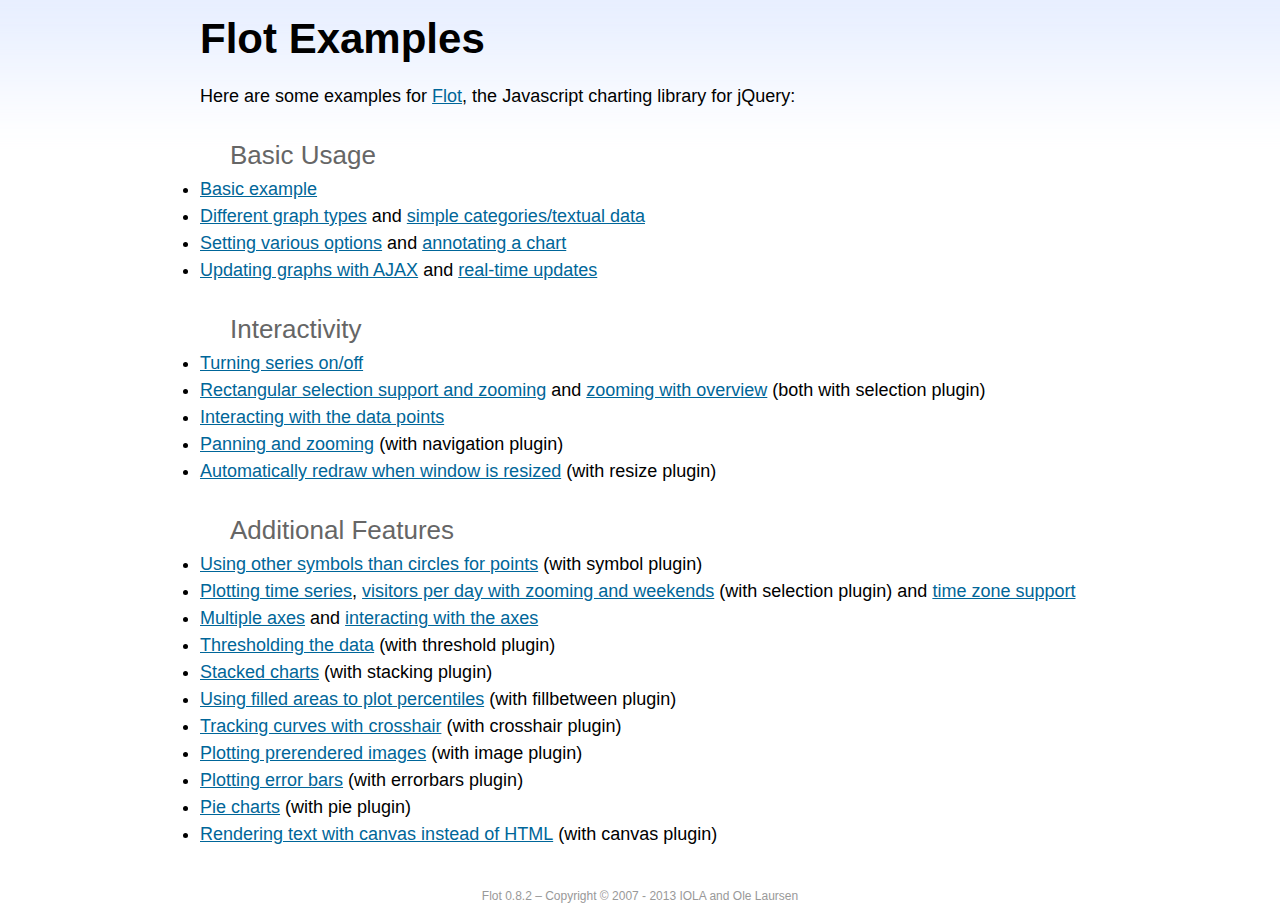
<file: ImmobiliareDoroteniWebApp/Admin/assets/lib/flot/examples/index.html>
<!DOCTYPE html PUBLIC "-//W3C//DTD HTML 4.01//EN" "http://www.w3.org/TR/html4/strict.dtd">
<html>
<head>
	<meta http-equiv="Content-Type" content="text/html; charset=utf-8">
	<title>Flot Examples</title>
	<link href="examples.css" rel="stylesheet" type="text/css">
	<style>

	h3 {
		margin-top: 30px;
		margin-bottom: 5px;
	}

	</style>
	<script language="javascript" type="text/javascript" src="../jquery.js"></script>
	<script language="javascript" type="text/javascript" src="../jquery.flot.js"></script>
	<script type="text/javascript">

	$(function() {

		// Add the Flot version string to the footer

		$("#footer").prepend("Flot " + $.plot.version + " &ndash; ");
	});

	</script>
</head>
<body>

	<div id="header">
		<h2>Flot Examples</h2>
	</div>

	<div id="content">

		<p>Here are some examples for <a href="http://www.flotcharts.org">Flot</a>, the Javascript charting library for jQuery:</p>

		<h3>Basic Usage</h3>

		<ul>
			<li><a href="basic-usage/index.html">Basic example</a></li>
			<li><a href="series-types/index.html">Different graph types</a> and <a href="categories/index.html">simple categories/textual data</a></li>
			<li><a href="basic-options/index.html">Setting various options</a> and <a href="annotating/index.html">annotating a chart</a></li>
			<li><a href="ajax/index.html">Updating graphs with AJAX</a> and <a href="realtime/index.html">real-time updates</a></li>
		</ul>

		<h3>Interactivity</h3>

		<ul>
			<li><a href="series-toggle/index.html">Turning series on/off</a></li>
			<li><a href="selection/index.html">Rectangular selection support and zooming</a> and <a href="zooming/index.html">zooming with overview</a> (both with selection plugin)</li>
			<li><a href="interacting/index.html">Interacting with the data points</a></li>
			<li><a href="navigate/index.html">Panning and zooming</a> (with navigation plugin)</li>
			<li><a href="resize/index.html">Automatically redraw when window is resized</a> (with resize plugin)</li>
		</ul>

		<h3>Additional Features</h3>

		<ul>
			<li><a href="symbols/index.html">Using other symbols than circles for points</a> (with symbol plugin)</li>
			<li><a href="axes-time/index.html">Plotting time series</a>, <a href="visitors/index.html">visitors per day with zooming and weekends</a> (with selection plugin) and <a href="axes-time-zones/index.html">time zone support</a></li>
			<li><a href="axes-multiple/index.html">Multiple axes</a> and <a href="axes-interacting/index.html">interacting with the axes</a></li>
			<li><a href="threshold/index.html">Thresholding the data</a> (with threshold plugin)</li>
			<li><a href="stacking/index.html">Stacked charts</a> (with stacking plugin)</li>
			<li><a href="percentiles/index.html">Using filled areas to plot percentiles</a> (with fillbetween plugin)</li>
			<li><a href="tracking/index.html">Tracking curves with crosshair</a> (with crosshair plugin)</li>
			<li><a href="image/index.html">Plotting prerendered images</a> (with image plugin)</li>
			<li><a href="series-errorbars/index.html">Plotting error bars</a> (with errorbars plugin)</li>
			<li><a href="series-pie/index.html">Pie charts</a> (with pie plugin)</li>
			<li><a href="canvas/index.html">Rendering text with canvas instead of HTML</a> (with canvas plugin)</li>
		</ul>

	</div>

	<div id="footer">
		Copyright &copy; 2007 - 2013 IOLA and Ole Laursen
	</div>

</body>
</html>
</file>
<file: ImmobiliareDoroteniWebApp/css/manutenzione.css>
﻿html, body {
    margin: 0;
    padding: 0;
    font-family: Helvetica, Arial, sans-serif;
}

h1 {
    font-size: 60px;
}

h3 {
    font-size: 32px;
    font-weight: normal;
    text-transform: uppercase;
    letter-spacing: 4px;
}

h6 {
    font-size: 22px;
}

.banner h1, .banner h3, .banner h6 {
    margin: 0;
    text-shadow: 2px 2px 6px #000;
}

.banner {
    color: white;
    height: 800px;
    display: flex;
    justify-content: center;
    flex-direction: column;
    align-items: center;
}
</file>
<file: ImmobiliareDoroteniWebApp/Admin/assets/lib/cssbeautify/assets/thirdparty/codemirror.css>
.CodeMirror {
  line-height: 1em;
  font-family: monospace;

  /* Necessary so the scrollbar can be absolutely positioned within the wrapper on Lion. */
  position: relative;
  /* This prevents unwanted scrollbars from showing up on the body and wrapper in IE. */
  overflow: hidden;
}

.CodeMirror-scroll {
  overflow: auto;
  height: 300px;
  /* This is needed to prevent an IE[67] bug where the scrolled content
     is visible outside of the scrolling box. */
  position: relative;
  outline: none;
}

/* Vertical scrollbar */
.CodeMirror-scrollbar {
  position: absolute;
  right: 0; top: 0;
  overflow-x: hidden;
  overflow-y: scroll;
  z-index: 5;
}
.CodeMirror-scrollbar-inner {
  /* This needs to have a nonzero width in order for the scrollbar to appear
     in Firefox and IE9. */
  width: 1px;
}
.CodeMirror-scrollbar.cm-sb-overlap {
  /* Ensure that the scrollbar appears in Lion, and that it overlaps the content
     rather than sitting to the right of it. */
  position: absolute;
  z-index: 1;
  float: none;
  right: 0;
  min-width: 12px;
}
.CodeMirror-scrollbar.cm-sb-nonoverlap {
  min-width: 12px;
}
.CodeMirror-scrollbar.cm-sb-ie7 {
  min-width: 18px;
}

.CodeMirror-gutter {
  position: absolute; left: 0; top: 0;
  z-index: 10;
  background-color: #f7f7f7;
  border-right: 1px solid #eee;
  min-width: 2em;
  height: 100%;
}
.CodeMirror-gutter-text {
  color: #aaa;
  text-align: right;
  padding: .4em .2em .4em .4em;
  white-space: pre !important;
  cursor: default;
}
.CodeMirror-lines {
  padding: .4em;
  white-space: pre;
  cursor: text;
}

.CodeMirror pre {
  -moz-border-radius: 0;
  -webkit-border-radius: 0;
  -o-border-radius: 0;
  border-radius: 0;
  border-width: 0; margin: 0; padding: 0; background: transparent;
  font-family: inherit;
  font-size: inherit;
  padding: 0; margin: 0;
  white-space: pre;
  word-wrap: normal;
  line-height: inherit;
  color: inherit;
}

.CodeMirror-wrap pre {
  word-wrap: break-word;
  white-space: pre-wrap;
  word-break: normal;
}
.CodeMirror-wrap .CodeMirror-scroll {
  overflow-x: hidden;
}

.CodeMirror textarea {
  outline: none !important;
}

.CodeMirror pre.CodeMirror-cursor {
  z-index: 10;
  position: absolute;
  visibility: hidden;
  border-left: 1px solid black;
  border-right: none;
  width: 0;
}
.cm-keymap-fat-cursor pre.CodeMirror-cursor {
  width: auto;
  border: 0;
  background: transparent;
  background: rgba(0, 200, 0, .4);
  filter: progid:DXImageTransform.Microsoft.gradient(startColorstr=#6600c800, endColorstr=#4c00c800);
}
/* Kludge to turn off filter in ie9+, which also accepts rgba */
.cm-keymap-fat-cursor pre.CodeMirror-cursor:not(#nonsense_id) {
  filter: progid:DXImageTransform.Microsoft.gradient(enabled=false);
}
.CodeMirror pre.CodeMirror-cursor.CodeMirror-overwrite {}
.CodeMirror-focused pre.CodeMirror-cursor {
  visibility: visible;
}

div.CodeMirror-selected { background: #d9d9d9; }
.CodeMirror-focused div.CodeMirror-selected { background: #d7d4f0; }

.CodeMirror-searching {
  background: #ffa;
  background: rgba(255, 255, 0, .4);
}

/* Default theme */

.cm-s-default span.cm-keyword {color: #708;}
.cm-s-default span.cm-atom {color: #219;}
.cm-s-default span.cm-number {color: #164;}
.cm-s-default span.cm-def {color: #00f;}
.cm-s-default span.cm-variable {color: black;}
.cm-s-default span.cm-variable-2 {color: #05a;}
.cm-s-default span.cm-variable-3 {color: #085;}
.cm-s-default span.cm-property {color: black;}
.cm-s-default span.cm-operator {color: black;}
.cm-s-default span.cm-comment {color: #a50;}
.cm-s-default span.cm-string {color: #a11;}
.cm-s-default span.cm-string-2 {color: #f50;}
.cm-s-default span.cm-meta {color: #555;}
.cm-s-default span.cm-error {color: #f00;}
.cm-s-default span.cm-qualifier {color: #555;}
.cm-s-default span.cm-builtin {color: #30a;}
.cm-s-default span.cm-bracket {color: #997;}
.cm-s-default span.cm-tag {color: #170;}
.cm-s-default span.cm-attribute {color: #00c;}
.cm-s-default span.cm-header {color: blue;}
.cm-s-default span.cm-quote {color: #090;}
.cm-s-default span.cm-hr {color: #999;}
.cm-s-default span.cm-link {color: #00c;}

span.cm-header, span.cm-strong {font-weight: bold;}
span.cm-em {font-style: italic;}
span.cm-emstrong {font-style: italic; font-weight: bold;}
span.cm-link {text-decoration: underline;}

span.cm-invalidchar {color: #f00;}

div.CodeMirror span.CodeMirror-matchingbracket {color: #0f0;}
div.CodeMirror span.CodeMirror-nonmatchingbracket {color: #f22;}

@media print {

  /* Hide the cursor when printing */
  .CodeMirror pre.CodeMirror-cursor {
    visibility: hidden;
  }

}
</file>
<file: ImmobiliareDoroteniWebApp/Admin/assets/lib/cssbeautify/assets/style.css>
body {
    min-width: 960px;
    background-color: #ffffff;
    margin: 0;
    font-family: "Helvetica Neue", Helvetica, Arial, sans-serif;
    font-size: 13px;
    font-weight: normal;
    line-height: 18px;
    color: #444;
}

p {
    font-size: 13px;
    font-weight: normal;
    line-height: 18px;
    margin-bottom: 9px;
}

a {
    text-decoration: none;
}

h1 {
    margin-bottom: 18px;
    font-size: 30px;
    line-height: 36px;
    font-weight: bold;
    color: #444;
}

h1 small {
    font-size: 18px;
    color: #ccc;
}

h3 {
    color: #555;
}

textarea {
    font-family: Inconsolata, Monaco, Consolas, "Lucida Console", monospace;
    font-size: 14px;
    color: #555;
    width: 340px;
    padding: 7px;
    -webkit-appearance: none;
    outline: 0;
    border: 1px solid #bbb;
}

.container {
    margin-left: auto;
    margin-right: auto;
    width: 960px;
}

.container .raw {
    width: 380px;
    display: inline;
    float: left;
    margin-left: 10px;
    margin-right: 10px;
}

.container .raw textarea {
    box-shadow: inset 0 1px 3px rgba(0, 0, 0, 0.2);
    -webkit-box-shadow: inset 0 1px 3px rgba(0, 0, 0, 0.2);
    -moz-box-shadow: inset 0 1px 3px rgba(0, 0, 0, 0.2);
    transition: border linear 0.25s, box-shadow linear 0.25s;
    -webkit-transition: border linear 0.25s, box-shadow linear 0.25s;
    -moz-transition: border linear 0.25s, box-shadow linear 0.25s;
    -o-transition: border linear 0.25s, box-shadow linear 0.25s;
}

.container .raw textarea:focus {
    border-color: rgba(60, 200, 1, 0.8);
    box-shadow: inset 0 1px 3px rgba(0, 0, 0, 0.1), 0 0 8px rgba(60, 200, 1, 0.4);
    -webkit-box-shadow: inset 0 1px 3px rgba(0, 0, 0, 0.1), 0 0 8px rgba(60, 200, 1, 0.4);
    -moz-box-shadow: inset 0 1px 3px rgba(0, 0, 0, 0.1), 0 0 8px rgba(60, 200, 1, 0.4);
}

.container .formatted {
    width: 380px;
    display: inline;
    float: left;
    margin-left: 10px;
    margin-right: 10px;
}

.container .formatted textarea {
    color: #000;
}

.container .options {
    width: 140px;
    display: inline;
    float: left;
    margin-left: 10px;
    margin-right: 10px;
}

.container .options input {
    margin: 5px 5px 5px 0px;
}

.container .options input[type=radio] {
    margin-left: 10px;
}

.footer {
    margin-top: 25px;
    color: #555;
    text-align: center;
}

.CodeMirror {
    padding: 0;
    border: 1px solid #bbb;
}

.CodeMirror-scroll {
    height: 320px;
}
</file>
<file: ImmobiliareDoroteniWebApp/Admin/assets/lib/wysihtml5/lib/css/prettify.css>
.com { color: #93a1a1; }
.lit { color: #195f91; }
.pun, .opn, .clo { color: #93a1a1; }
.fun { color: #dc322f; }
.str, .atv { color: #D14; }
.kwd, .linenums .tag { color: #1e347b; }
.typ, .atn, .dec, .var { color: teal; }
.pln { color: #48484c; }

.prettyprint {
  padding: 8px;
  background-color: #f7f7f9;
  border: 1px solid #e1e1e8;
}
.prettyprint.linenums {
  -webkit-box-shadow: inset 40px 0 0 #fbfbfc, inset 41px 0 0 #ececf0;
     -moz-box-shadow: inset 40px 0 0 #fbfbfc, inset 41px 0 0 #ececf0;
          box-shadow: inset 40px 0 0 #fbfbfc, inset 41px 0 0 #ececf0;
}

/* Specify class=linenums on a pre to get line numbering */
ol.linenums {
  margin: 0 0 0 33px; /* IE indents via margin-left */
} 
ol.linenums li {
  padding-left: 12px;
  color: #bebec5;
  line-height: 18px;
  text-shadow: 0 1px 0 #fff;
}
</file>
<file: ImmobiliareDoroteniWebApp/Admin/assets/lib/flot/examples/examples.css>
* {	padding: 0; margin: 0; vertical-align: top; }

body {
	background: url(background.png) repeat-x;
	font: 18px/1.5em "proxima-nova", Helvetica, Arial, sans-serif;
}

a {	color: #069; }
a:hover { color: #28b; }

h2 {
	margin-top: 15px;
	font: normal 32px "omnes-pro", Helvetica, Arial, sans-serif;
}

h3 {
	margin-left: 30px;
	font: normal 26px "omnes-pro", Helvetica, Arial, sans-serif;
	color: #666;
}

p {
	margin-top: 10px;
}

button {
	font-size: 18px;
	padding: 1px 7px;
}

input {
	font-size: 18px;
}

input[type=checkbox] {
	margin: 7px;
}

#header {
	position: relative;
	width: 900px;
	margin: auto;
}

#header h2 {
	margin-left: 10px;
	vertical-align: middle;
	font-size: 42px;
	font-weight: bold;
	text-decoration: none;
	color: #000;
}

#content {
	width: 880px;
	margin: 0 auto;
	padding: 10px;
}

#footer {
	margin-top: 25px;
	margin-bottom: 10px;
	text-align: center;
	font-size: 12px;
	color: #999;
}

.demo-container {
	box-sizing: border-box;
	width: 850px;
	height: 450px;
	padding: 20px 15px 15px 15px;
	margin: 15px auto 30px auto;
	border: 1px solid #ddd;
	background: #fff;
	background: linear-gradient(#f6f6f6 0, #fff 50px);
	background: -o-linear-gradient(#f6f6f6 0, #fff 50px);
	background: -ms-linear-gradient(#f6f6f6 0, #fff 50px);
	background: -moz-linear-gradient(#f6f6f6 0, #fff 50px);
	background: -webkit-linear-gradient(#f6f6f6 0, #fff 50px);
	box-shadow: 0 3px 10px rgba(0,0,0,0.15);
	-o-box-shadow: 0 3px 10px rgba(0,0,0,0.1);
	-ms-box-shadow: 0 3px 10px rgba(0,0,0,0.1);
	-moz-box-shadow: 0 3px 10px rgba(0,0,0,0.1);
	-webkit-box-shadow: 0 3px 10px rgba(0,0,0,0.1);
}

.demo-placeholder {
	width: 100%;
	height: 100%;
	font-size: 14px;
	line-height: 1.2em;
}

.legend table {
	border-spacing: 5px;
}
</file>
